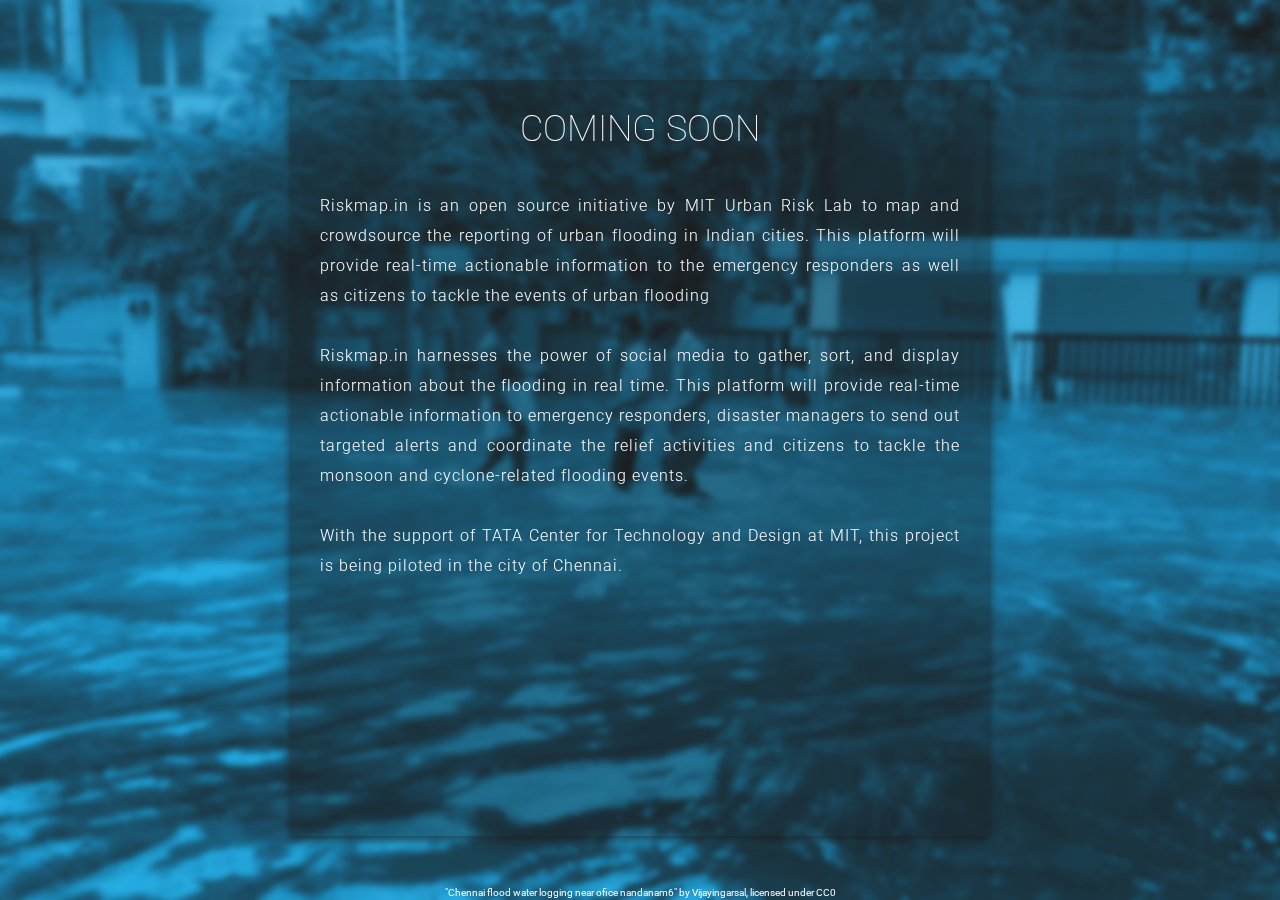
<file: index.html>
<!DOCTYPE html>
<html>

<head>
  <meta charset="utf-8">
  <meta name="viewport" content="width=device-width, initial-scale=1, user-scalable=no" />
  <!-- Twitter Card data- this defines what shows up when someone tweets the riskmap url-->
  <meta name="twitter:card" content="summary" />
  <meta name="twitter:site" content="@urbanrisklab" />
  <meta name="twitter:title" content="Riskmap.in" />
  <meta name="twitter:description" content="Riskmap.in harnesses the power of social media to gather, sort, and display information about flooding in real time." />
  <meta name="twitter:image" content="https://dev.riskmap.in/assets/images/cards_image_twitter.jpg" /> <!--TODO -->

  <!-- Open Graph data -->
  <meta property="fb:app_id" content="637960346329078" />
  <meta property="og:title" content="Riskmap.in" />
  <meta property="og:type" content="website" />
  <meta property="og:url" content="https://www.riskmap.in/" /> <!--TODO set https-->
  <meta property="og:site_name" content="Riskmap.in" />
  <meta property="og:image:url" content="https://dev.riskmap.in/assets/images/cards_image.jpg" /> <!--TODO -->
  <meta property="og:description" content="Riskmap.in harnesses the power of social media to gather, sort, and display information about flooding in real time."  />

  <script src="https://cdn.polyfill.io/v2/polyfill.min.js"></script>

  <meta name="description" content="Riskmap harnesses the power of social media to gather, sort and display information about disasters in real time" />
  <title>Riskmap.in</title>

</head>


<!-- Bootstrap Core CSS and JS -->
<link rel="stylesheet" href="https://maxcdn.bootstrapcdn.com/bootstrap/3.3.7/css/bootstrap.min.css" integrity="sha384-BVYiiSIFeK1dGmJRAkycuHAHRg32OmUcww7on3RYdg4Va+PmSTsz/K68vbdEjh4u" crossorigin="anonymous">


<!-- Custom Fonts -->
<link href="https://fonts.googleapis.com/css?family=Roboto:100,300,400,500,700" rel="stylesheet">
<!-- Google Analytics -->
<script>
  (function(i,s,o,g,r,a,m){i['GoogleAnalyticsObject']=r;i[r]=i[r]||function(){
  (i[r].q=i[r].q||[]).push(arguments)},i[r].l=1*new Date();a=s.createElement(o),
  m=s.getElementsByTagName(o)[0];a.async=1;a.src=g;m.parentNode.insertBefore(a,m)
  })(window,document,'script','https://www.google-analytics.com/analytics.js','ga');

  ga('create', 'UA-77075547-2', 'auto');
  ga('send', 'pageview');

</script>
<script src="js/countdown.js"></script>
<!-- Theme CSS -->
<link href="css/chennai.css" rel="stylesheet">
<body>

<div class="bgimg">
  <div class="middle">
    <h1 class="header">COMING SOON</h1>
    <!-- <div class="timer">
   <table>
      <tr>
        <td class="timeText" id="days"></td><td class="timeText" id="hours"></td><td class="timeText" id="minutes"></td><td class="timeText" id="seconds"></td>
      </tr>
      <tr>
        <td>Days</td><td>Hours</td><td>Minutes</td><td>Seconds</td>
      </tr>
    </table>
  </div> -->
    <hr>

    <h6 class="description">Riskmap.in is an open source initiative by MIT Urban Risk Lab to map and crowdsource the reporting of urban flooding in Indian cities. This platform will provide real-time actionable information to the emergency responders as well as citizens to tackle the events of urban flooding</h6>
    <p class="description">Riskmap.in harnesses the power of social media to gather, sort, and display information about the flooding in real time. This platform will provide real-time actionable information to emergency responders, disaster managers to send out targeted alerts and coordinate the relief activities and citizens to tackle the monsoon and cyclone-related flooding events.</p>
    <p class="description">With the support of TATA Center for Technology and Design at MIT, this project is being piloted in the city of Chennai.</p>
    <div class="videoWrapper">
      <iframe id="ytplayer" type="text/html"
      src="https://www.youtube.com/embed/8aFRL4CaUIs?rel=0&amp;controls=0&amp;showinfo=0" frameborder="0" allowfullscreen="true"></iframe>
    </div>
    <br><br>


    <div class="logo">
      <hr>
    <a href="http://urbanrisklab.org"><img src="img/URL_logo.png"></a>

  </div>
 </div>



<div class="attribution">"Chennai flood water logging near ofice nandanam6" by Vijayingarsal, licensed under CC0 </div>
</div>


</body>
</html>
</file>
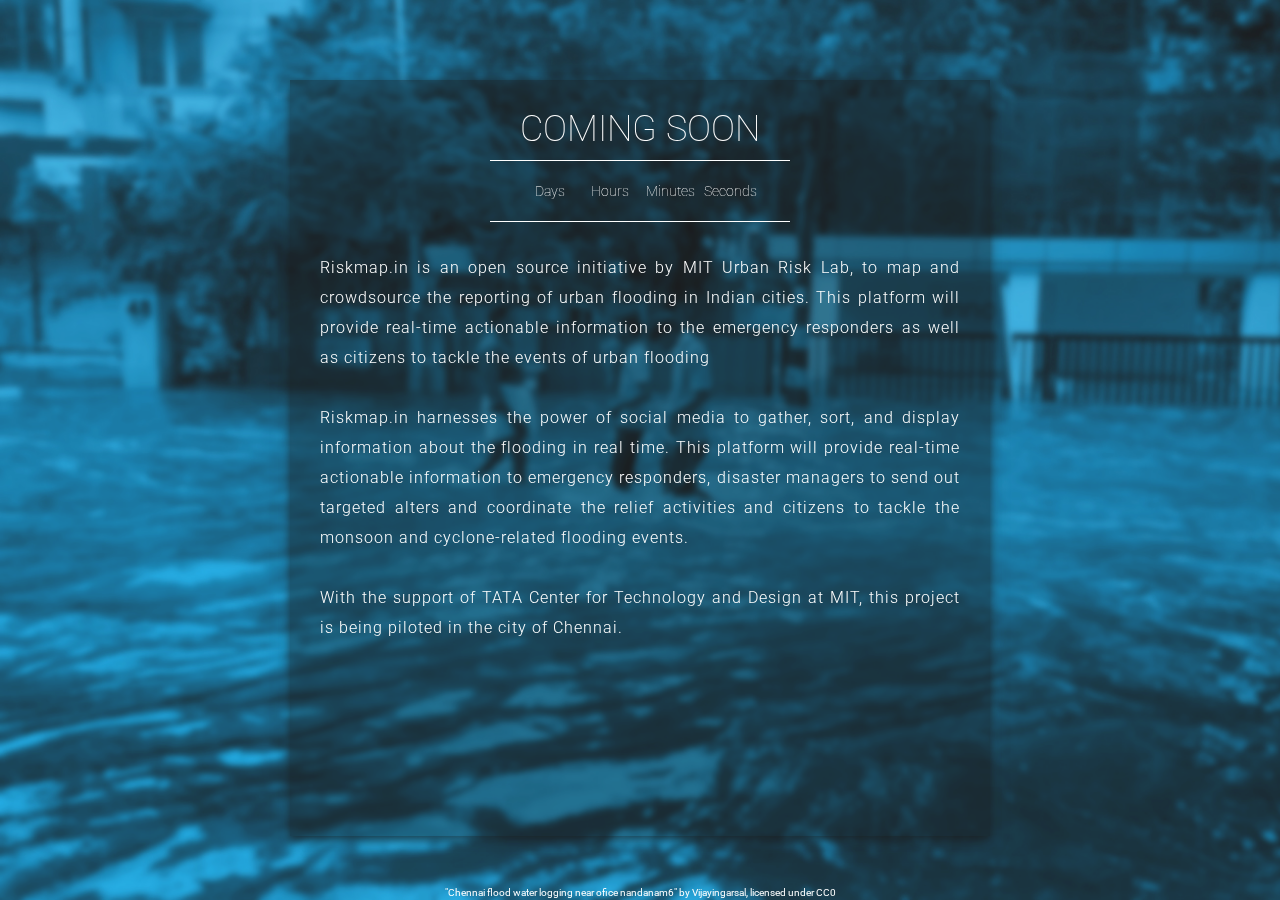
<file: chennai.html>
<!DOCTYPE html>
<html>
<!-- Bootstrap Core CSS and JS -->
<link rel="stylesheet" href="https://maxcdn.bootstrapcdn.com/bootstrap/3.3.7/css/bootstrap.min.css" integrity="sha384-BVYiiSIFeK1dGmJRAkycuHAHRg32OmUcww7on3RYdg4Va+PmSTsz/K68vbdEjh4u" crossorigin="anonymous">


<!-- Custom Fonts -->
<link href="https://fonts.googleapis.com/css?family=Roboto:100,300,400,500,700" rel="stylesheet">
<!-- Google Analytics -->
<script>
  (function(i,s,o,g,r,a,m){i['GoogleAnalyticsObject']=r;i[r]=i[r]||function(){
  (i[r].q=i[r].q||[]).push(arguments)},i[r].l=1*new Date();a=s.createElement(o),
  m=s.getElementsByTagName(o)[0];a.async=1;a.src=g;m.parentNode.insertBefore(a,m)
  })(window,document,'script','https://www.google-analytics.com/analytics.js','ga');

  ga('create', 'UA-77075547-2', 'auto');
  ga('send', 'pageview');

</script>
<script src="js/countdown.js"></script>
<!-- Theme CSS -->
<link href="css/chennai.css" rel="stylesheet">
<body>

<div class="bgimg">
  <div class="middle">
    <h1 class="header">COMING SOON</h1>
    <div class="timer">
    <table>
      <tr>
        <td class="timeText" id="days"></td><td class="timeText" id="hours"></td><td class="timeText" id="minutes"></td><td class="timeText" id="seconds"></td>
      </tr>
      <tr>
        <td>Days</td><td>Hours</td><td>Minutes</td><td>Seconds</td>
      </tr>
    </table>
  </div>
    <hr>

    <h6 class="description">Riskmap.in is an open source initiative by MIT Urban Risk Lab, to map and crowdsource the reporting of urban flooding in Indian cities. This platform will provide real-time actionable information to the emergency responders as well as citizens to tackle the events of urban flooding</h6>
    <p class="description">Riskmap.in harnesses the power of social media to gather, sort, and display information about the flooding in real time. This platform will provide real-time actionable information to emergency responders, disaster managers to send out targeted alters and coordinate the relief activities and citizens to tackle the monsoon and cyclone-related flooding events.</p>
    <p class="description">With the support of TATA Center for Technology and Design at MIT, this project is being piloted in the city of Chennai.</p>
    <div class="videoWrapper">
      <iframe id="ytplayer" type="text/html"
      src="https://www.youtube.com/embed/8aFRL4CaUIs?rel=0&amp;controls=0&amp;showinfo=0" frameborder="0" allowfullscreen="true"></iframe>
    </div>
    <br><br>


    <div class="logo">
      <hr>
    <a href="http://urbanrisklab.org"><img src="img/URL_logo.png"></a>

  </div>
 </div>



<div class="attribution">"Chennai flood water logging near ofice nandanam6" by Vijayingarsal, licensed under CC0 </div>
</div>


</body>
</html>
</file>
<file: css/chennai.css>
body, html {
    height: 100%;
    margin: 0;
}

h1,
h2 {
  font-family: "Roboto", "Helvetica Neue", Helvetica, Arial, sans-serif;
  font-weight: 700;
}


.bgimg {
    background-image: url('../img/risk.jpeg');
    position: relative;
    color: white;
    opacity: 0.9;
    height: 100%;

    font-family: "Roboto",sans-serif;
    padding-top: 30px;
    padding-bottom: 30px;

    -webkit-background-size: cover;
    -moz-background-size: cover;
    -o-background-size: cover;
    background-size: cover;
    overflow: hidden;

}
.middle {
    width: 300px;
    margin: 50px auto;
    text-align: center;
    background: rgba(0,0,0, 0.4);
    padding-top: 10px;
    padding-bottom: 10px;
    box-shadow: 0 4px 8px 0 rgba(0, 0, 0, 0.6), 0 6px 20px 0 rgba(0, 0, 0, 0.19);
    position: relative;
    z-index: 2;
    overflow: scroll;
    height: 90%;
}

::-webkit-scrollbar {
    width: 0px;  /* remove scrollbar space */
    background: transparent;  /* optional: just make scrollbar invisible */
}


.header{
  font-weight: 100;
}
.timer{
  font-weight: 100;
  font-size: 14px;
  margin-left: auto;
  margin-right: auto;
  border-top: 1px solid white;
  border-bottom: 1px solid white;
  width: 300px;

}

.timeText {
  font-size: 24px;
  font-weight: 700;
}

table{
  margin: 20px auto 20px auto;
}

table td{
  width: 60px;
}
.logo img{
    position: relative;
    margin: auto;
    width:200px;
    height:auto;
    padding-top: 25px;
    border: none;
 }

.attribution {
    bottom: 0px;
    text-align: center;
    font-size: 10px;
}
hr {
    margin: auto;
    width: 40%;
    border: 0;
    height: 1px;
}


.description {
  font-size:16px;
  font-weight: 300;
  line-height: 30px;
  letter-spacing: 1px;
  text-align: justify;
  margin: 30px 30px 30px 30px;
}

.button{
position: relative;
 background-color: transparent;
 border-radius: 6px;
 border: 1px solid white;
 font-size: 14px;
 font-weight: 300px;
 padding: 10px;
}

/* unvisited link */
a{
te
  }

a:visited{
color: white;
text-decoration: none;
}


/* mouse over link */
a:hover {
    color: white;
    text-decoration: none;
    transform: translateY(4px);
    transform: translateX(4px);

}

/* selected link */
a:active {
    color: white;
    transform: translateY(4px);
    transform: translateX(4px);

}

.videoWrapper {
	position: relative;
	padding-bottom: 52.56%; /* 16:9 */
	padding-top: 25px;
	height: 0;

}
.videoWrapper iframe {
	position: absolute;
	top: 0;
	left: 0;
	width: 100%;
	height: 100%;
}

@media screen and (min-width: 1601px) {

.middle{
  width: 800px;
}
}
@media screen and (min-width: 769px) and (max-width: 1600px){

.middle{
  width: 700px;
}
}
}
@media screen and (min-width: 320px) and (max-width: 768px){
.middle{
  width: 300px;
}
}
</file>
